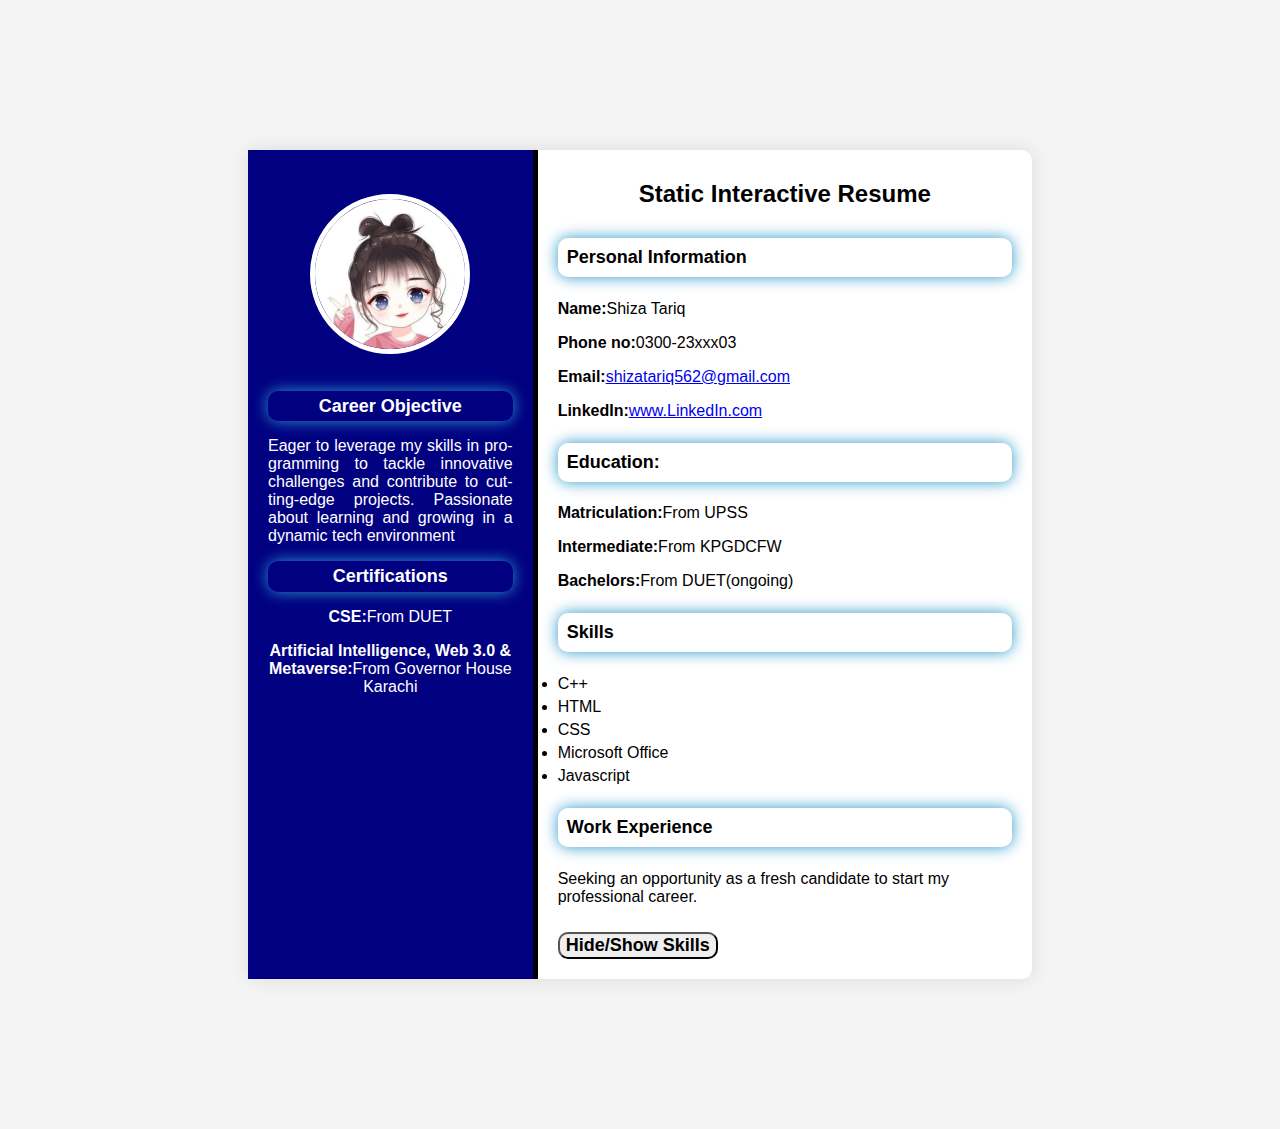
<file: hackathon milestone1/index.html>
<!DOCTYPE html>
<html lang="en">
<head>
    <meta charset="UTF-8">
    <meta name="viewport" content="width=device-width, initial-scale=1.0">
    <title>Static Interactive Resume</title>
    <link rel="stylesheet" href="style.css">
</head>
<body>
     <div class="resume-container">
        <!--Left Section-->
        <div class="left-section">
            <img src="profile pic.jpg" alt="Profile Picture" class="profile-picture">
            <section id="objective">
                <h3 style="color:white">Career Objective</h3>
                <p style="text-align: justify; hyphens: auto">Eager to leverage my skills in programming to tackle innovative challenges and contribute to cutting-edge projects. Passionate about learning and growing in a dynamic tech environment</p>
            </section>
            <section id="certification">
                <h3 style="color: white;">Certifications</h3>
                <p><b>CSE:</b>From DUET</p>
                <p><b>Artificial Intelligence, Web 3.0 & Metaverse:</b>From Governor House Karachi</p>
            </section>

            </section>
        </div>
       <!--Right section--> 
       <div class="right-section">
      <h1>Static Interactive Resume</h1>
      <!--Personal Information-->
      <section id="personal-info">
        <h3>Personal Information</h3>
        <p><b>Name:</b>Shiza Tariq</p>
        <p><b>Phone no:</b>0300-23xxx03</p>
        <p><b>Email:</b><a href="mailto:shizatariq562@gmail.com">shizatariq562@gmail.com</a></p>
        <p><b>LinkedIn:</b><a href="https://www.linkedin.com/in/shiza-tariq-171b75245"target="_blank">www.LinkedIn.com</a></p> 

    </section>
    <!--Education section-->

    <section id="education">
    <h3>Education:</h3>
    <p><b>Matriculation:</b>From UPSS</p>
    <p><b>Intermediate:</b>From KPGDCFW</p>
    <p><b>Bachelors:</b>From DUET(ongoing)</p>
    </section>
    <!--Skill Section-->
    <section id="skills">
        <h3>Skills</h3>
        <u1>
            <li> C++</li>
            <li>HTML</li><li>CSS</li>
                <li>Microsoft Office </li><li>Javascript</li>
        </u1>

    </section>
    <!--Work Experience-->
<section id="work-experience">
    <h3>Work Experience</h3>
    <p>Seeking an opportunity as a fresh candidate to start my professional career.</p>

</section>
<!--Button to hide skill section-->
<button id="toggle-skills"><b>Hide/Show Skills</b></button>
</div>
     </div>
     <script src="script.js"></script>
</body>
</html>
</file>
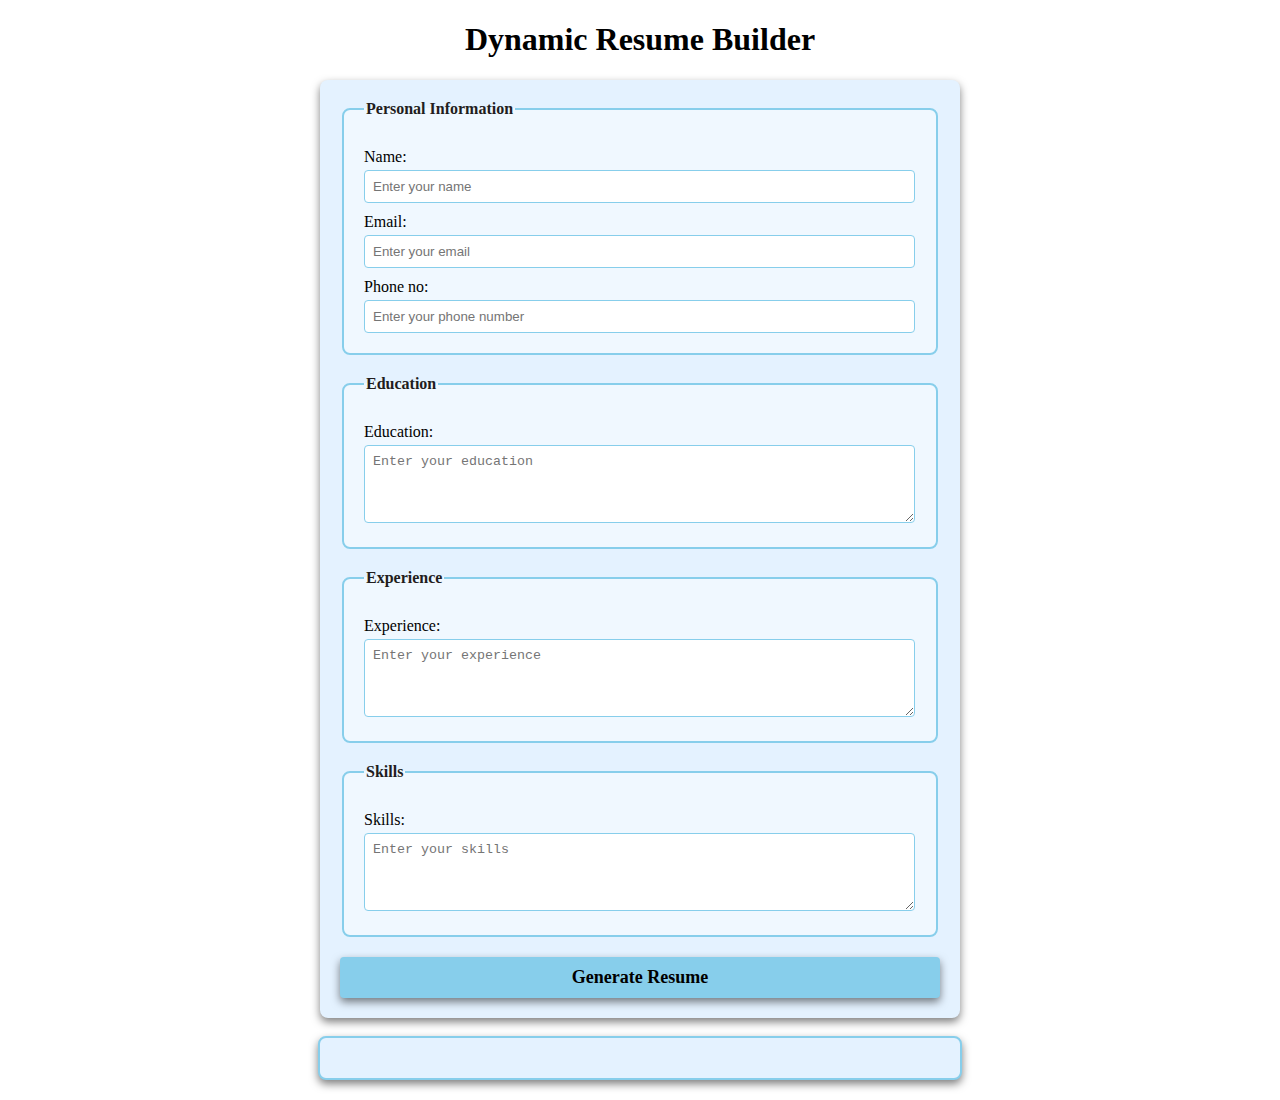
<file: milestone3/index.html>
<!DOCTYPE html>
<html lang="en">
<head>
    <meta charset="UTF-8">
    <meta name="viewport" content="width=device-width, initial-scale=1.0">
    <title>Dynamic Resume Builder</title>
    <link rel="stylesheet" href="style.css">

</head>
<body>
    <h1>Dynamic Resume Builder</h1>
    <form id="resume-form">
        <fieldset>
            <legend>Personal Information</legend>
            <label for="name">Name:</label>
            <input type="text"id="name" placeholder="Enter your name" required>
            
            <label for="email">Email:</label>
            <input type="email"id="email" placeholder="Enter your email" required>
            <label for="phone">Phone no:</label>
            <input type="tel"id="phone" placeholder="Enter your phone number" required> 
        </fieldset>
        <fieldset>
        <legend>Education</legend>
        <label for="education">Education:</label>
            <textarea id="education" placeholder="Enter your education" rows="4" required></textarea>
        </fieldset>
        <fieldset>
            <legend>Experience</legend>
            <label for="experience">Experience:</label>
                <textarea id="experience" placeholder="Enter your experience" rows="4" required></textarea>
            </fieldset>
            <fieldset>
                <legend>Skills</legend>
                <label for="skills">Skills:</label>
                    <textarea id="skills" placeholder="Enter your skills" rows="4" required></textarea>
                </fieldset>
                <button type="submit"><b>Generate Resume</b></button>     
            </form>
            <br>
            <!--Dynamic Resume-->
            <div id="resume-display">
                <!--Resume will be generated below-->
            </div>
            <script src="script.js"></script>
</body>
</html>
</file>
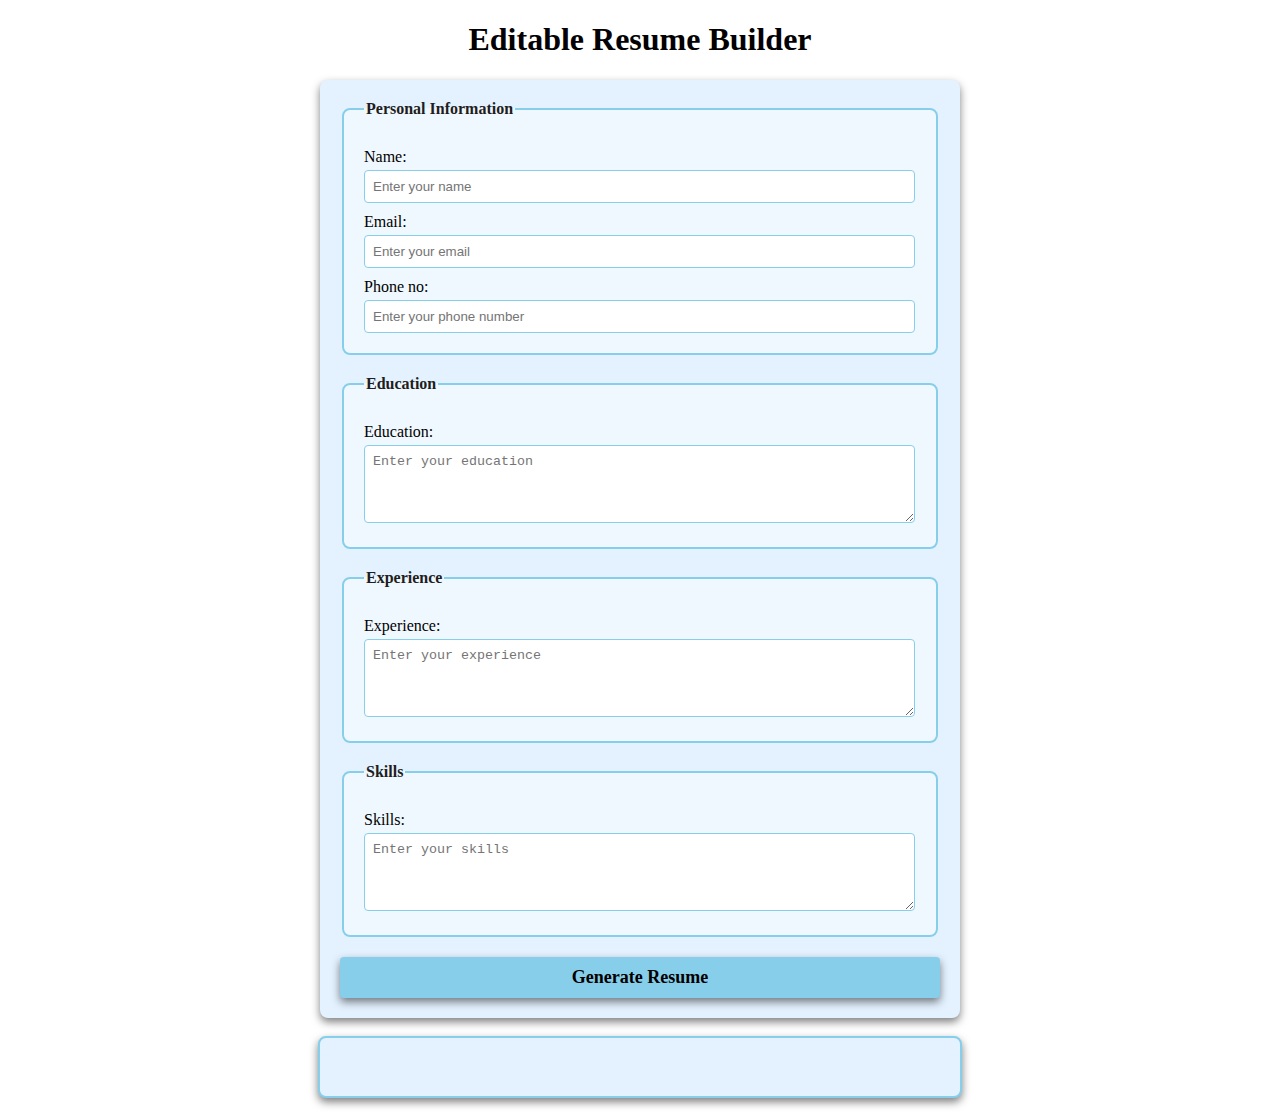
<file: milestone4/index.html>
<!DOCTYPE html>
<html lang="en">
<head>
    <meta charset="UTF-8">
    <meta name="viewport" content="width=device-width, initial-scale=1.0">
    <title>Editable Resume Builder</title>
    <link rel="stylesheet" href="style.css">

</head>
<body>
    <h1>Editable Resume Builder</h1>
    <form id="resume-form">
        <fieldset>
            <legend>Personal Information</legend>
            <label for="name">Name:</label>
            <input type="text"id="name" placeholder="Enter your name" required>
            
            <label for="email">Email:</label>
            <input type="email"id="email" placeholder="Enter your email" required>
            <label for="phone">Phone no:</label>
            <input type="tel"id="phone" placeholder="Enter your phone number" required> 
        </fieldset>
        <fieldset>
        <legend>Education</legend>
        <label for="education">Education:</label>
            <textarea id="education" placeholder="Enter your education" rows="4" required></textarea>
        </fieldset>
        <fieldset>
            <legend>Experience</legend>
            <label for="experience">Experience:</label>
                <textarea id="experience" placeholder="Enter your experience" rows="4" required></textarea>
            </fieldset>
            <fieldset>
                <legend>Skills</legend>
                <label for="skills">Skills:</label>
                    <textarea id="skills" placeholder="Enter your skills" rows="4" required></textarea>
                </fieldset>
                <button type="submit"><b>Generate Resume</b></button>     
            </form>
            <br>
            <!--Dynamic Resume and Editable Resume -->
            <div id="resume-display" contenteditable="true">
                <!--Resume will be generated below-->
            </div>
            <script src="script.js"></script>
</body>
</html>
</file>
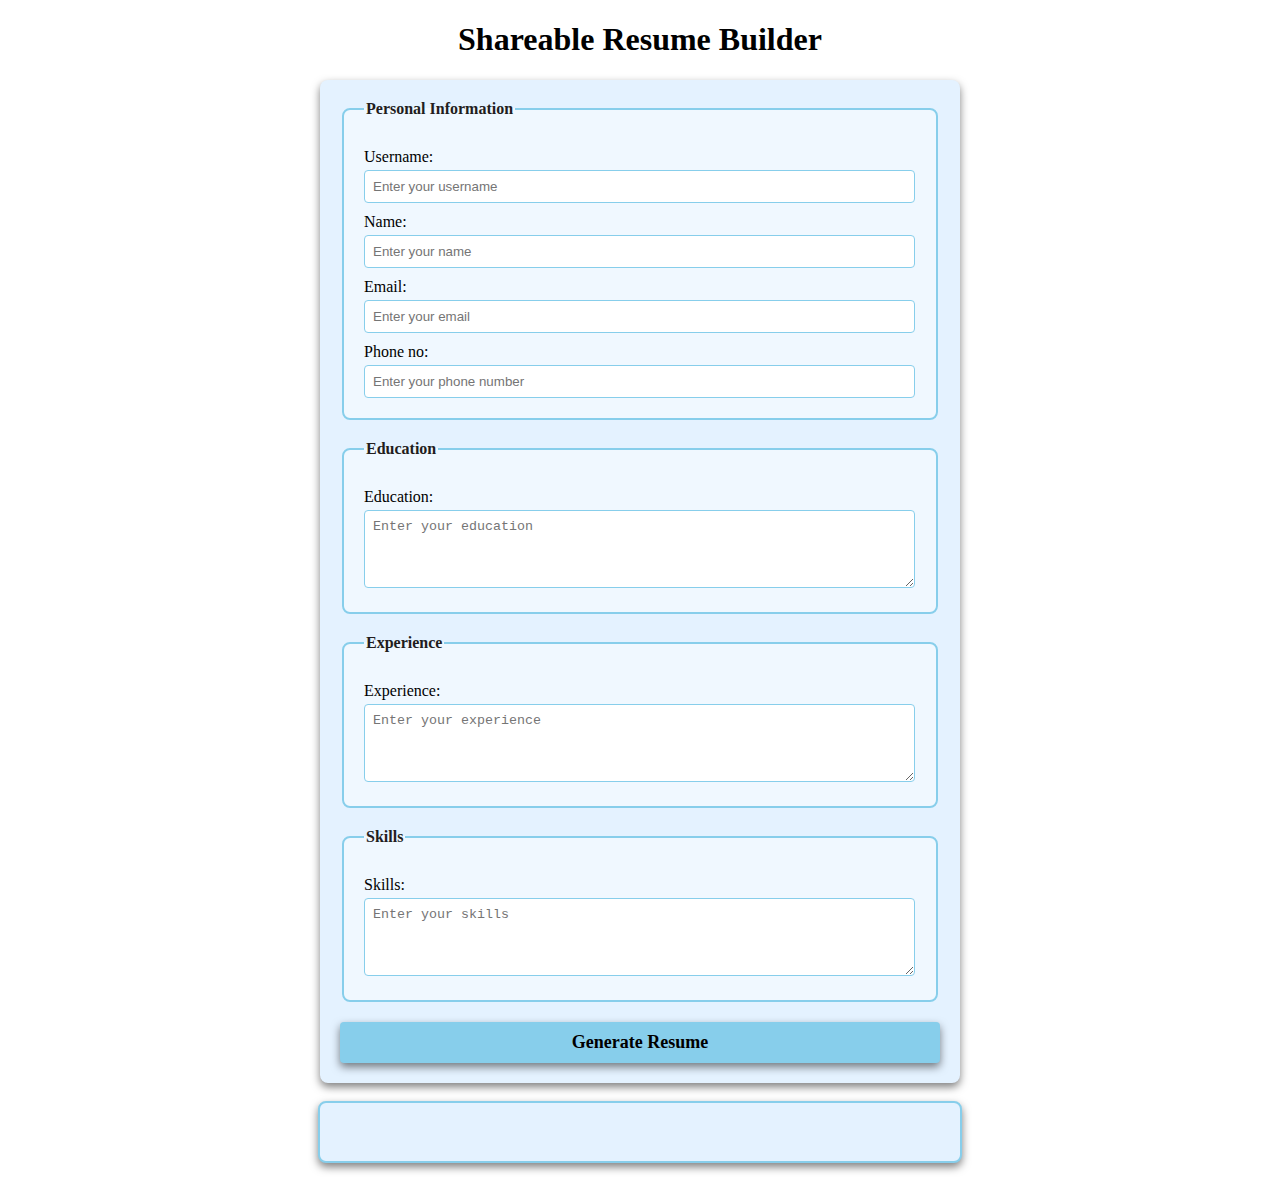
<file: milestone5/index.html>
<!DOCTYPE html>
<html lang="en">
<head>
    <meta charset="UTF-8">
    <meta name="viewport" content="width=device-width, initial-scale=1.0">
    <title>Shareable Resume Builder</title>
    <link rel="stylesheet" href="style.css">

</head>
<body>
    <h1>Shareable Resume Builder</h1>
    <form id="resume-form">
        <fieldset>
            <legend>Personal Information</legend>
            <label for="username">Username:</label>
            <input type="text"id="username" placeholder="Enter your username" required>


            <label for="name">Name:</label>
            <input type="text"id="name" placeholder="Enter your name" required>
            
            <label for="email">Email:</label>
            <input type="email"id="email" placeholder="Enter your email" required>
            <label for="phone">Phone no:</label>
            <input type="tel"id="phone" placeholder="Enter your phone number" required> 
        </fieldset>
        <fieldset>
        <legend>Education</legend>
        <label for="education">Education:</label>
            <textarea id="education" placeholder="Enter your education" rows="4" required></textarea>
        </fieldset>
        <fieldset>
            <legend>Experience</legend>
            <label for="experience">Experience:</label>
                <textarea id="experience" placeholder="Enter your experience" rows="4" required></textarea>
            </fieldset>
            <fieldset>
                <legend>Skills</legend>
                <label for="skills">Skills:</label>
                    <textarea id="skills" placeholder="Enter your skills" rows="4" required></textarea>
                </fieldset>
                <button type="submit"><b>Generate Resume</b></button>     
            </form>
            <br>
            <!--Dynamic Resume and Editable Resume -->
            <div id="resume-display" contenteditable="true">
                <!--Resume will be generated below-->
            </div>
            <br>
             
            <!--section for shareable link and download option-->
            
            <div id="shareable-link-container" style="display:none;">
           <h2>Shareable Link</h2>

           <p>Here is your unique link to view or edit your resume:</p>
            
         <a href="#"id="shareable-link" target="_blank"></a>
        <br>
        <button id="download-pdf">
            Download as PDF
        </button>
        </div>
            <script src="script.js"></script>
</body>
</html>
</file>
<file: hackathon milestone1/style.css>
body{
    font-family: 'Arial', sans-serif;
    background-color: #f4f4f4;
    margin: 0;
    padding: 150px;
}

.resume-container{
    display: flex;
    background-color: white;
    width: 80%;
    margin: 0 auto;
    border-radius: 10px;
    box-shadow: 0 0 20px rgba(0,0,0,0.1);
}

/*Left Section Styling */
.left-section{
    background-color: navy ;
    color:white;
    padding: 20px;
    width: 35%;
    text-align:center;
    border-right:5px solid black;
    
}

.profile-picture{
    width: 150px;
    height:150px;
    margin-top:10%;
    border-radius:50%;
    border: 5px solid white;
    margin-bottom: 20px;
}
h1{
    font-size: 24px;
    margin:10px 0;
    margin-bottom: 30px;
    text-align:center;
}
h3{
    font-size: 18px;
    padding: 2%;
    margin: 20px 0 10px;
    color:black;
    border-radius: 10px;
    box-shadow: 0 0 15px rgb(44, 153, 204);
    margin-top: 5%;
    margin-bottom: 5%;
}

u1{
    list-style-type:  fill round;
    padding: 10;
    margin: 10px 0;
}

u1 li{
    margin: 5px 0;

}
/*Right Section Styling */
.right-section{
    padding: 20px;
    width:65%;
    
}
button{
    font-family: Arial, sans-serif;
    border-radius: 10px;
    box-shadow: 0 0 15p white;
    cursor: pointer;
    margin-top: 10px;
    font-size: 18px;
}
button:hover {
     background-color: #ff737c;
}
</file>
<file: milestone3/style.css>
body {
    font-family: 'Times New Roman', Times, serif;
    margin: 20px;
    padding: 0;
    background-color: white;
}

form {
    margin: auto;
    background-color: rgb(228, 242, 255);
    border-radius: 8px;
    box-shadow: 0 4px 8px rgba(0, 0, 0, 0.5);
    padding: 20px;
    max-width: 600px;
}

h1 {
    text-align: center;
    color: black;
}

fieldset {
    border: 2px solid skyblue;
    border-radius: 8px;
    padding: 20px;
    margin-bottom: 20px;
    background-color: aliceblue;
}

legend {
    font-weight: bold;
    text-align: left;
    color: rgb(34, 29, 29);
}

label {
    display: block;
    margin-top: 10px;
    color: black;

}

input,textarea {
    margin-top: 4px;
    padding: 8px;
    width: calc(100% - 1px);
    border: 1px solid skyblue;
    border-radius: 4px;
    box-sizing: border-box;
}

button {
    display: block;
    width: 100%;
    background-color: skyblue;
    color: black;
    border: none;
    border-radius: 4px;
    box-shadow: 0 4px 8px rgba(0, 0, 0, 0.5);
    margin-top: 10px;
    font-size: 18px;
    font-family: 'Times New Roman', Times, serif;
    padding: 10px;
    cursor: pointer;
}

button :hover {
    color: blue;
}

#resume-display {
    max-width: 600px;
    margin: auto;
    padding: 20px;
    border: 2px solid skyblue;
    border-radius: 8px;
    background-color: rgb(228, 242, 255);
    box-shadow: 0 4px 8px rgba(0, 0, 0, 0.5);
}

#resume-display h2 {
    color: black;
}






























/* body{
    font-family: 'Times New Roman', Times, serif;
    margin: 20px;
    padding:0;
    background-color: white;

}
form{
    margin:auto;
    background-color: rgb(228,242,255);
    border-radius: 8px;
    box-shadow: 0 4px 8px rgba(0,0,0,0,5);
    padding:20px;
    max-width: 600px;
}
h1{
    text-align: center;
    color:black;

}
fieldset{
    border:2px solid skyblue;
    border-radius: 8px;
    padding:20px;
    margin-bottom: 20px;
    background-color: aliceblue;
}
legend{
    font-weight: bold;
    text-align: left;
    color:rgb(34,29,29);

}
label{
    display: block;
    margin-top: 10px;
    color:black;
}

input,textarea{
    margin-top: 4px;
    padding:8px;
    width:calc(100%-1px);
    border:1px solid skyblue;
    border-radius: 4px;
    box-sizing: border-box;
}
button{
    display:block;
    width:100%;
    background-color:skyblue;
    color:black;
    border:none;
    border-radius: 4px;
    box-shadow: 0 4px 8px rgba(0,0,0,0,5);
    margin-top: 10px;
    font-size: 18px;
    font-family: 'Times New Roman', Times, serif;
    padding: 10px;
    cursor:pointer;    
}
button :hover{
    color:blue;
}
#resume-display{
    max-width: 600px;
    margin:auto;
    padding:20px;
    border:2px solid skyblue;
    border-radius: 8px;
    background-color: rgb(228,242,255);
    box-shadow: 0 4px 8px rgba(0,0,0,0,5);

}
#resume-display h2{
    color:black;
} */
</file>
<file: milestone4/style.css>
body {
    font-family: 'Times New Roman', Times, serif;
    margin: 20px;
    padding: 0;
    background-color: white;
}

form {
    margin: auto;
    background-color: rgb(228, 242, 255);
    border-radius: 8px;
    box-shadow: 0 4px 8px rgba(0, 0, 0, 0.5);
    padding: 20px;
    max-width: 600px;
}

h1 {
    text-align: center;
    color: black;
}

fieldset {
    border: 2px solid skyblue;
    border-radius: 8px;
    padding: 20px;
    margin-bottom: 20px;
    background-color: aliceblue;
}

legend {
    font-weight: bold;
    text-align: left;
    color: rgb(34, 29, 29);
}

label {
    display: block;
    margin-top: 10px;
    color: black;

}

input,textarea {
    margin-top: 4px;
    padding: 8px;
    width: calc(100% - 1px);
    border: 1px solid skyblue;
    border-radius: 4px;
    box-sizing: border-box;
}

button {
    display: block;
    width: 100%;
    background-color: skyblue;
    color: black;
    border: none;
    border-radius: 4px;
    box-shadow: 0 4px 8px rgba(0, 0, 0, 0.5);
    margin-top: 10px;
    font-size: 18px;
    font-family: 'Times New Roman', Times, serif;
    padding: 10px;
    cursor: pointer;
}

button :hover {
    color: blue;
}

#resume-display {
    max-width: 600px;
    margin: auto;
    padding: 20px;
    border: 2px solid skyblue;
    border-radius: 8px;
    background-color: rgb(228, 242, 255);
    box-shadow: 0 4px 8px rgba(0, 0, 0, 0.5);
    /* making editable resume*/
    outline: none;
}

#resume-display h2 {
    color: black;
}
</file>
<file: milestone5/style.css>
body {
    font-family: 'Times New Roman', Times, serif;
    margin: 20px;
    padding: 0;
    background-color: white;
}

form {
    margin: auto;
    background-color: rgb(228, 242, 255);
    border-radius: 8px;
    box-shadow: 0 4px 8px rgba(0, 0, 0, 0.5);
    padding: 20px;
    max-width: 600px;
}

h1 {
    text-align: center;
    color: black;
}

fieldset {
    border: 2px solid skyblue;
    border-radius: 8px;
    padding: 20px;
    margin-bottom: 20px;
    background-color: aliceblue;
}

legend {
    font-weight: bold;
    text-align: left;
    color: rgb(34, 29, 29);
}

label {
    display: block;
    margin-top: 10px;
    color: black;

}

input,textarea {
    margin-top: 4px;
    padding: 8px;
    width: calc(100% - 1px);
    border: 1px solid skyblue;
    border-radius: 4px;
    box-sizing: border-box;
}

button {
    display: block;
    width: 100%;
    background-color: skyblue;
    color: black;
    border: none;
    border-radius: 4px;
    box-shadow: 0 4px 8px rgba(0, 0, 0, 0.5);
    margin-top: 10px;
    font-size: 18px;
    font-family: 'Times New Roman', Times, serif;
    padding: 10px;
    cursor: pointer;
}

button :hover {
    color: blue;
}

#resume-display {
    max-width: 600px;
    margin: auto;
    padding: 20px;
    border: 2px solid skyblue;
    border-radius: 8px;
    background-color: rgb(228, 242, 255);
    box-shadow: 0 4px 8px rgba(0, 0, 0, 0.5);
    /* making editable resume*/
    outline: none;
}

#resume-display h2 {
    color: black;
}
</file>
